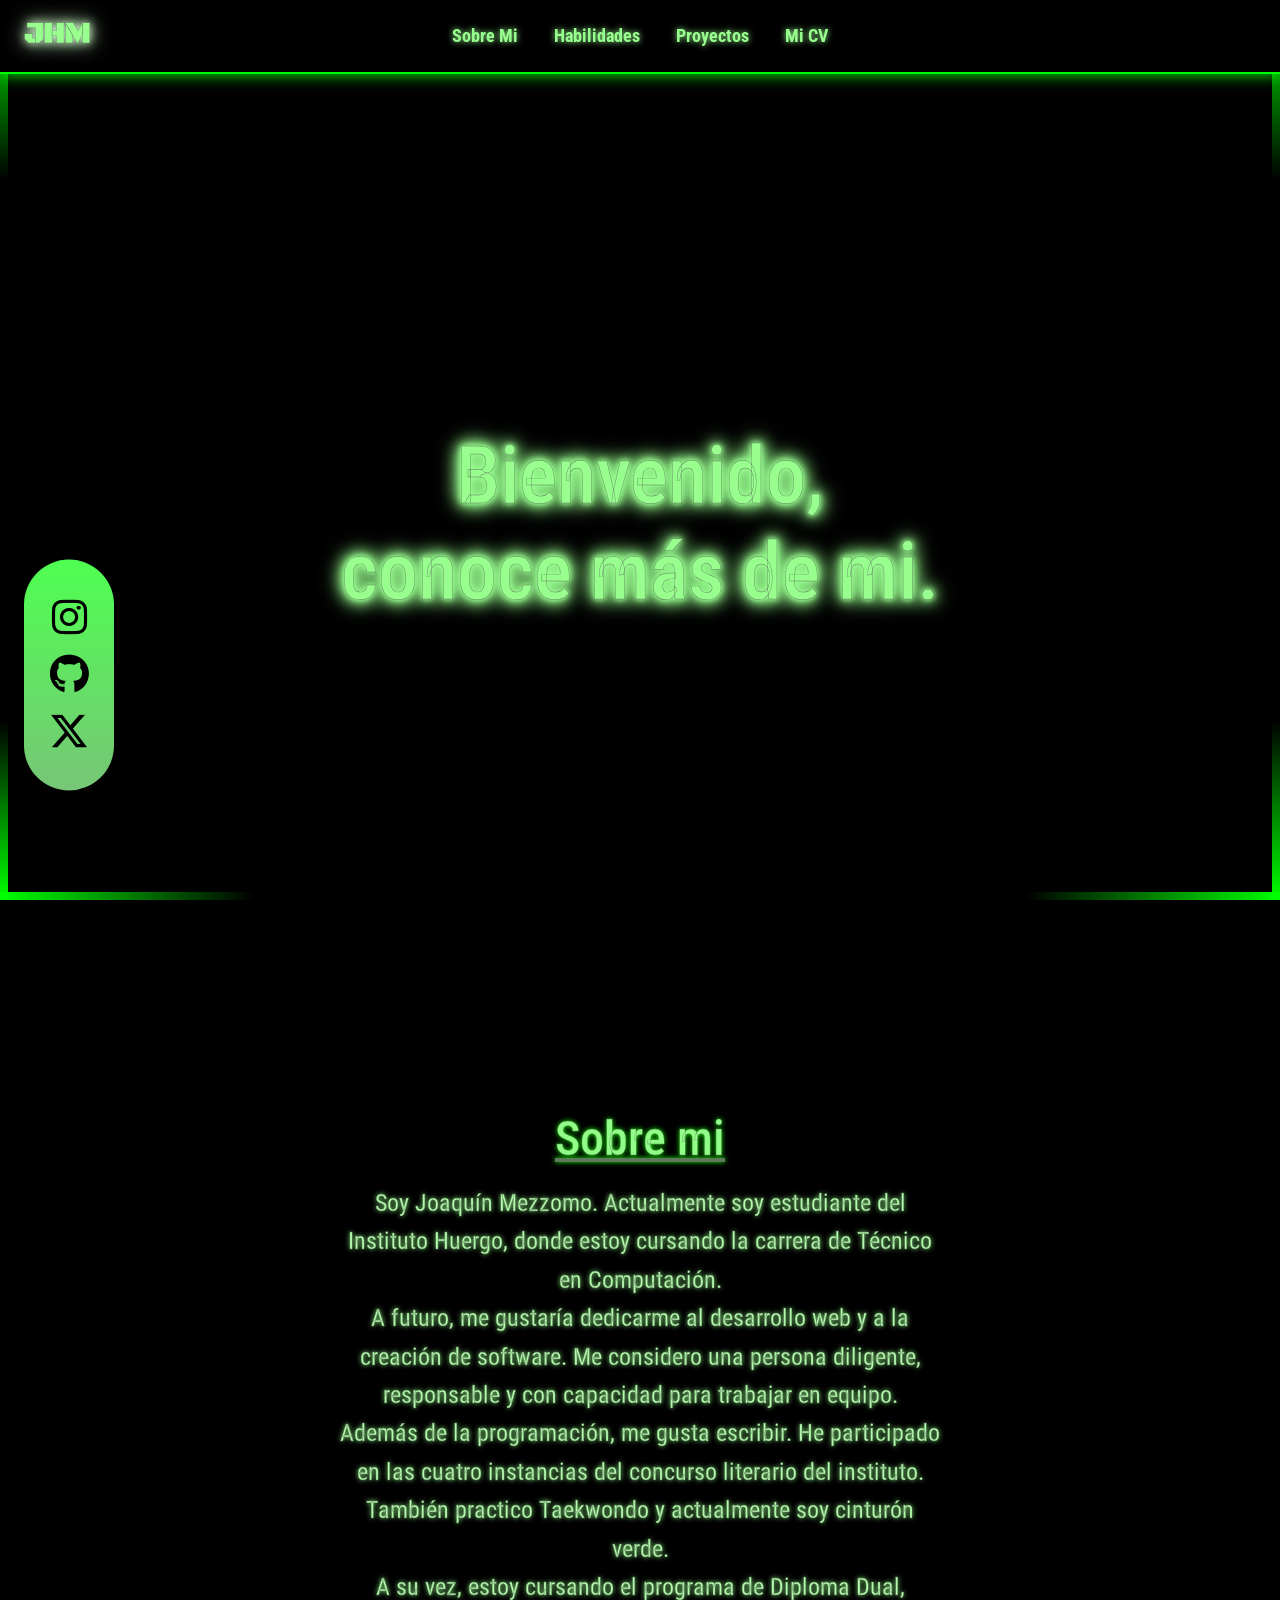
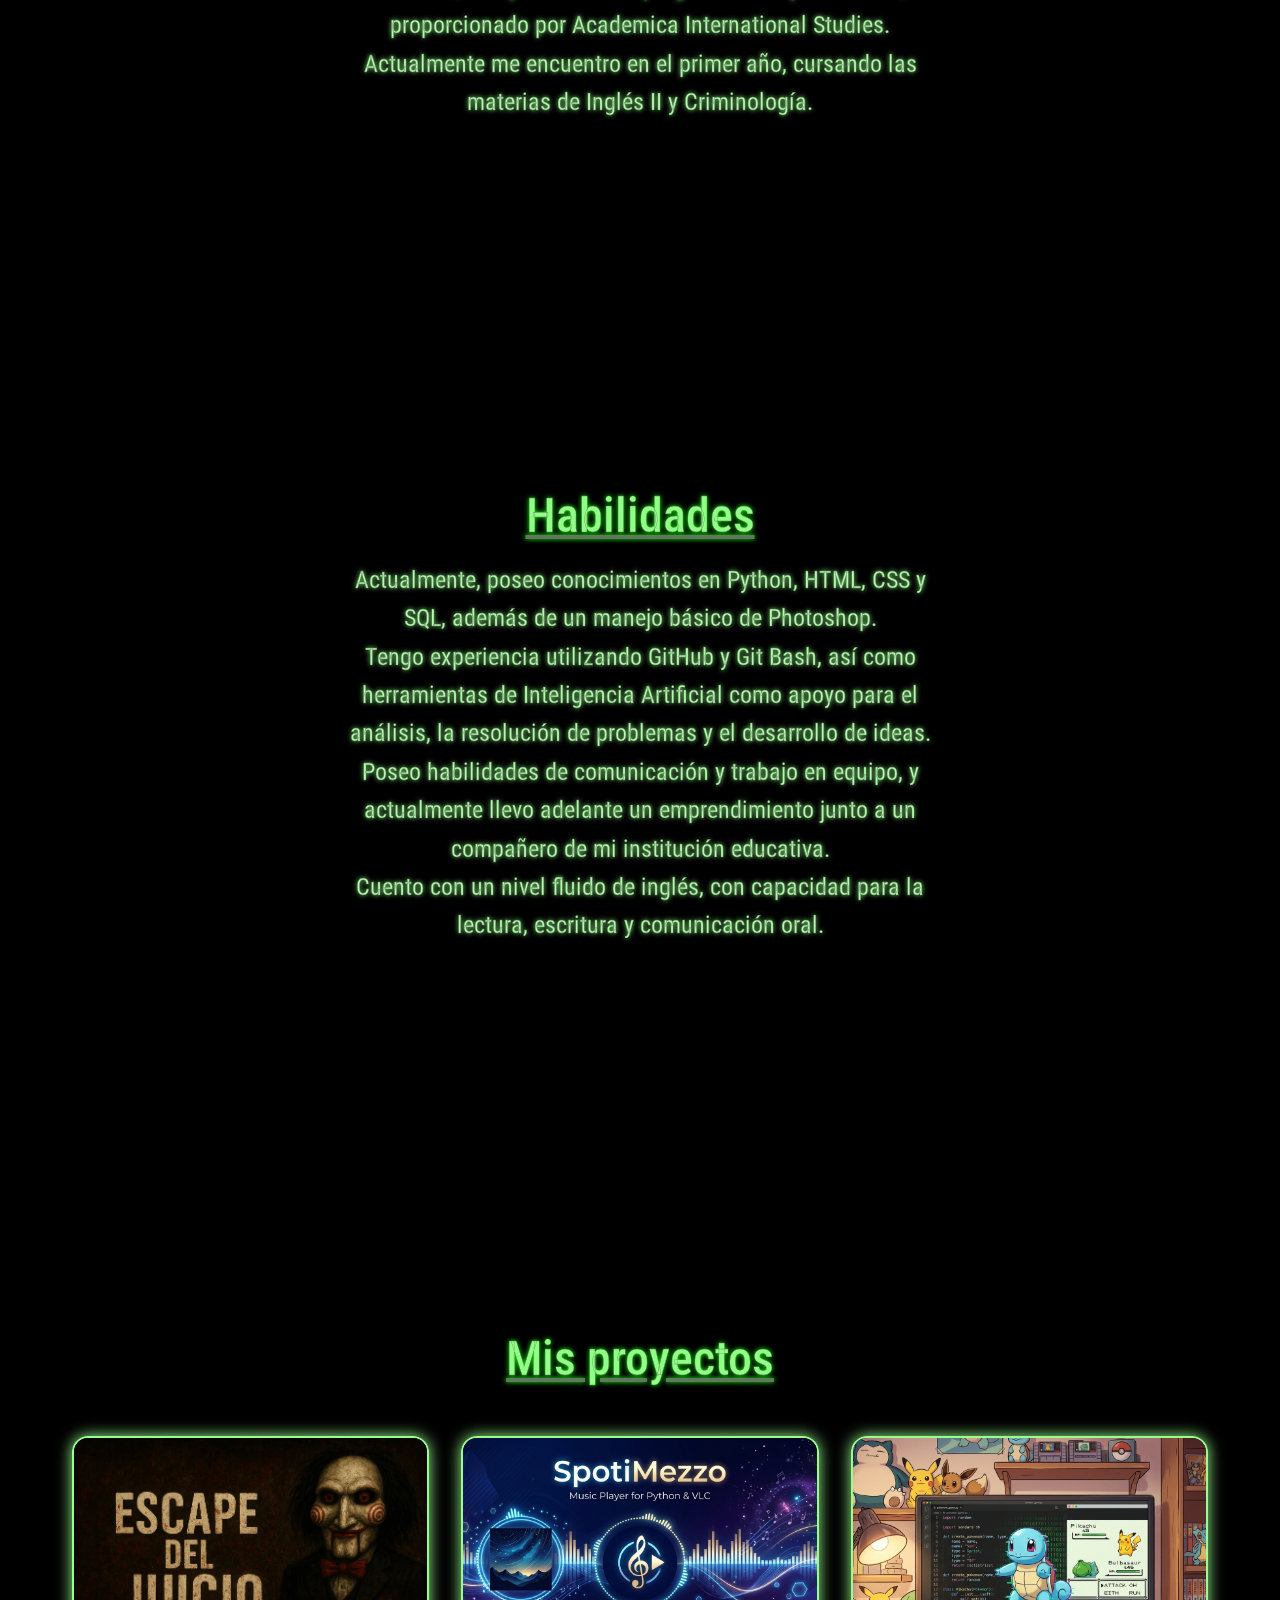
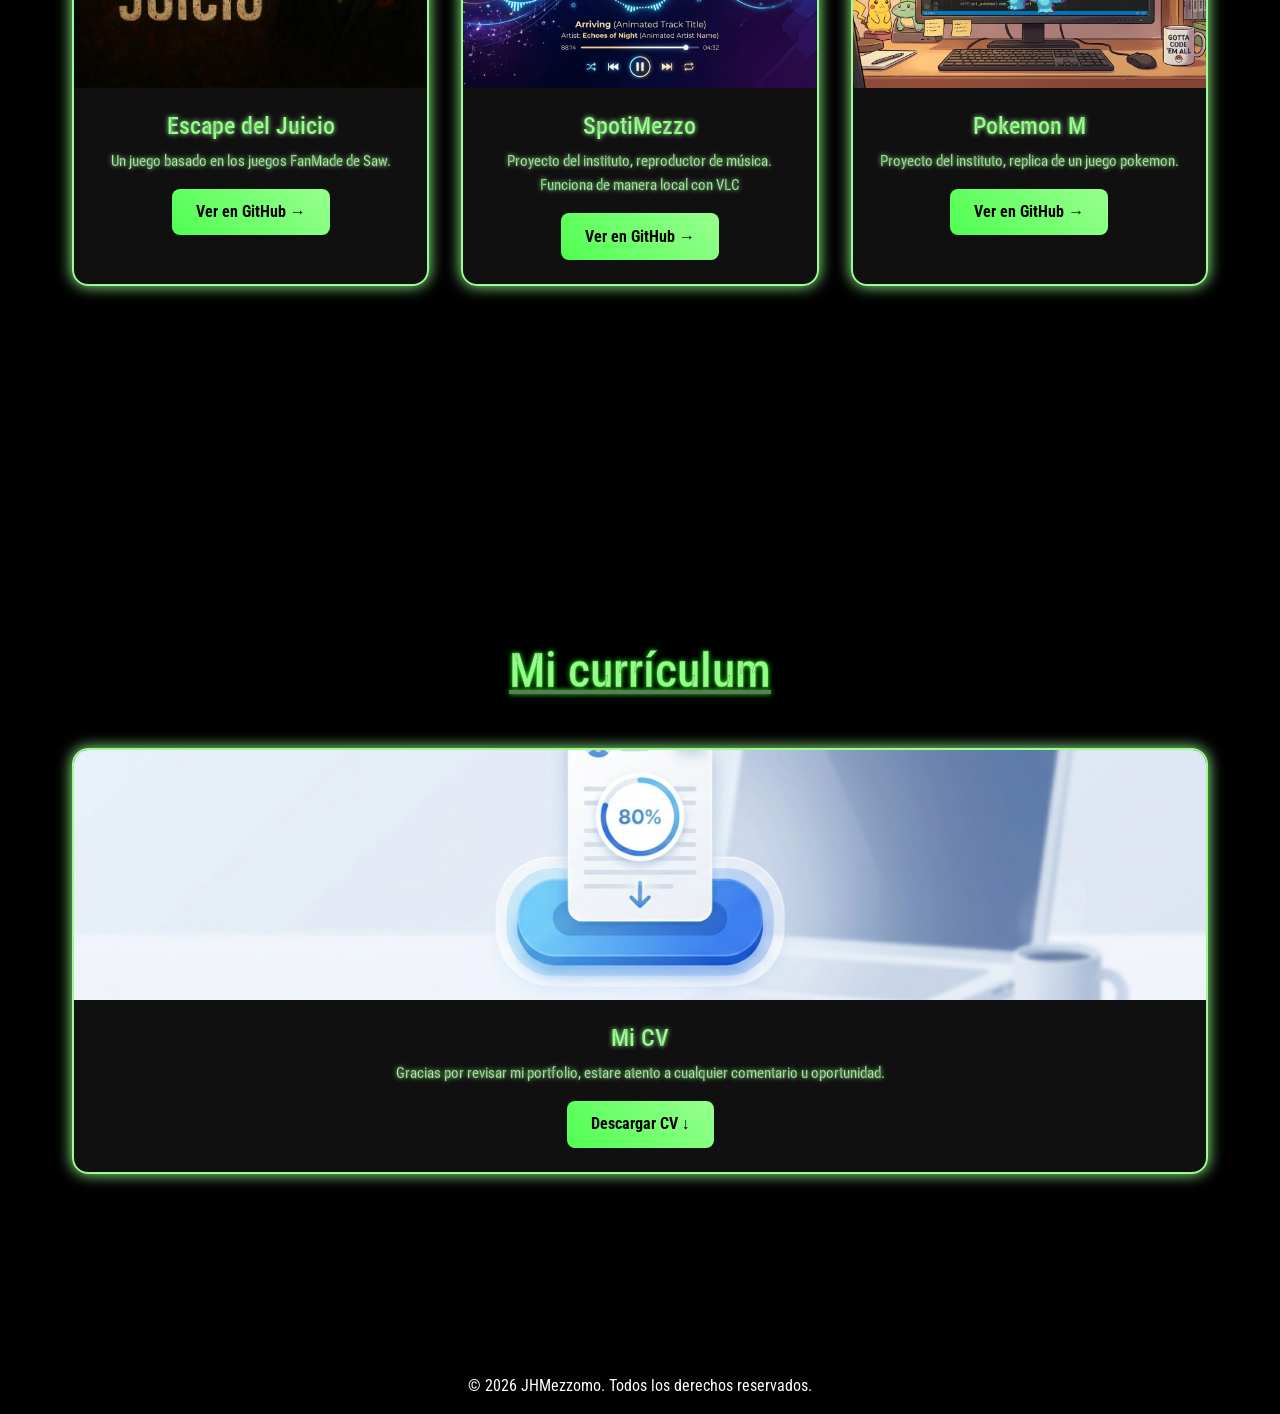
<file: index.html>
<!DOCTYPE html>
<html lang="es">
<head>
    <meta charset="UTF-8">
    <meta name="viewport" content="width=device-width, initial-scale=1.0">
    <meta name="author" content="JHMezzomo">
    <link href="https://cdn.jsdelivr.net/npm/bootstrap@5.3.8/dist/css/bootstrap.min.css" rel="stylesheet" integrity="sha384-sRIl4kxILFvY47J16cr9ZwB07vP4J8+LH7qKQnuqkuIAvNWLzeN8tE5YBujZqJLB" crossorigin="anonymous">
    <link rel="stylesheet" href="https://cdnjs.cloudflare.com/ajax/libs/font-awesome/6.5.2/css/all.min.css">
    <link rel="stylesheet" href="style.css">
    <title>Portfolio|JHM</title>
    <link rel="icon" type="image/x-icon" href="imagenes/favicon_portfolio.ico">
</head>
<body>  
    <nav class="navbar navbar-expand-lg top-navbar">
        <div class="container-fluid">
            <div class="logo-brand" onclick="ChangeMode()">JHM</div>
            <button class="navbar-toggler" type="button" data-bs-toggle="collapse" data-bs-target="#navbarNavAltMarkup" aria-controls="navbarNavAltMarkup" aria-expanded="false" aria-label="Toggle navigation">
                <span class="navbar-toggler-icon"></span>
            </button>
            <div class="collapse navbar-collapse" id="navbarNavAltMarkup">
                <div class="navbar-nav">
                    <a class="nav-link" aria-current="page" href="#sobre-mi">Sobre Mi</a>
                    <a class="nav-link" href="#habilidades">Habilidades</a>
                    <a class="nav-link" href="#proyectos">Proyectos</a>
                    <a class="nav-link" href="#cv">Mi CV</a>
                </div>
            </div>
        </div>
    </nav>
    <div class="container-fluid page-layout bordes-verdes">
        <nav class="navbar navbar-dark sidebar">
            <div class="container sidebar-content">
                <ul class="navbar-nav">
                    <li class="nav-item">
                        <a class="navbar-brand" href="https://www.instagram.com/jhmezzo/" aria-label="Instagram">
                        <i class="fa-brands fa-instagram" aria-hidden="true"></i>
                        </a>
                    </li>
                    <li class="nav-item">
                        <a class="navbar-brand" href="https://github.com/jhmezzomo-hub">
                        <i class="fa-brands fa-github"></i>
                        </a>
                    </li>
                    <li class="nav-item">
                        <a class="navbar-brand" href="https://www.youtube.com/@joaquinmezzomo4281">
                        <i class="fa-brands fa-x-twitter"></i>
                        </a>
                    </li>
                </ul> 
            </div>
        </nav>
        <main class="main-content">
            <h1>
                Bienvenido,<br>conoce más de mi.
            </h1>
        </main>
        <section class="content-section" id="sobre-mi">
            <h2><u>Sobre mi</u></h2>
            <p>            
                Soy Joaquín Mezzomo. Actualmente soy estudiante del Instituto Huergo, donde estoy cursando la carrera de Técnico en Computación.
                <br>A futuro, me gustaría dedicarme al desarrollo web y a la creación de software. Me considero una persona diligente, responsable y con capacidad para trabajar en equipo.
                <br>Además de la programación, me gusta escribir. He participado en las cuatro instancias del concurso literario del instituto.
                <br>También practico Taekwondo y actualmente soy cinturón verde.
                <br>A su vez, estoy cursando el programa de Diploma Dual, proporcionado por Academica International Studies. Actualmente me encuentro en el primer año, cursando las materias de Inglés II y Criminología.
            </p>
        </section>
        <section class="content-section" id="habilidades">
            <h2><u>Habilidades</u></h2>
            <p>
                Actualmente, poseo conocimientos en Python, HTML, CSS y SQL, además de un manejo básico de Photoshop.
                <br>Tengo experiencia utilizando GitHub y Git Bash, así como herramientas de Inteligencia Artificial como apoyo para el análisis, la resolución de problemas y el desarrollo de ideas.
                <br>Poseo habilidades de comunicación y trabajo en equipo, y actualmente llevo adelante un emprendimiento junto a un compañero de mi institución educativa.
                <br>Cuento con un nivel fluido de inglés, con capacidad para la lectura, escritura y comunicación oral.
            </p>
        </section>
        <section class="content-section" id="proyectos">
            <h2><u>Mis proyectos</u></h2>
            <div class="projects-container">
                <div class="project-card">
                    <img src="imagenes/escapeDelJuicio.png" alt="Escape del Juicio">
                    <div class="project-info">
                        <h3>Escape del Juicio</h3>
                        <p>Un juego basado en los juegos FanMade de Saw.</p>
                        <a href="https://github.com/jhmezzomo-hub/EscapeDelJuicio.git" class="project-link" target="_blank">
                            Ver en GitHub →
                        </a>
                    </div>
                </div>
                <div class="project-card">
                    <img src="imagenes/SpotiMezzo.png" alt="SpotiMezzo">
                    <div class="project-info">
                        <h3>SpotiMezzo</h3>
                        <p>Proyecto del instituto, reproductor de música. Funciona de manera local con VLC</p>
                        <a href="https://github.com/jhmezzomo-hub/ReproductorDeMusica.git" class="project-link" target="_blank">
                            Ver en GitHub →
                        </a>
                    </div>
                </div>
                <div class="project-card">
                    <img src="imagenes/PokemonM.png" alt="PokemonM">
                    <div class="project-info">
                        <h3>Pokemon M</h3>
                        <p>Proyecto del instituto, replica de un juego pokemon.</p>
                        <a href="https://github.com/jhmezzomo-hub/PokemonM.git" class="project-link" target="_blank">
                            Ver en GitHub →
                        </a>
                    </div>
                </div>
            </div>
        </section>
        <section class="content-section" id="cv">
            <h2><u>Mi currículum</u></h2>
            <div class="projects-container">
                <div class="project-card">
                    <img src="imagenes/descragar_CV_Img.png" alt="Descargar CV">
                    <div class="project-info">
                        <h3>Mi CV</h3>
                        <p>Gracias por revisar mi portfolio, estare atento a cualquier comentario u oportunidad.</p>
                        <a href="Info/CV_Joaquin_Mezzom.pdf" class="project-link" download="CV_Joaquin_Mezzom.pdf">
                            Descargar CV ↓
                        </a>
                    </div>
                </div>
            </div>
        </section>
    </div>
    <script src="https://cdn.jsdelivr.net/npm/bootstrap@5.3.3/dist/js/bootstrap.bundle.min.js" integrity="sha384-YvpcrYf0tY3lHB60NNkmXc5s9fDVZLESaAA55NDzOxhy9GkcIdslK1eN7N6jIeHz" crossorigin="anonymous"></script>
    <footer>
        <div class="footer-content">
            <p style="color: #ffffff; text-align: center;">&copy; 2026 JHMezzomo. Todos los derechos reservados.</p>
        </div>
    </footer>
    <script>
        function ChangeMode() {
            document.body.classList.toggle("light-mode");
            }
    </script>
   
</body>
</html>
</file>
<file: style.css>
@import url('https://fonts.googleapis.com/css2?family=Roboto+Condensed:ital,wght@0,100..900;1,100..900&display=swap');
@import url('https://fonts.googleapis.com/css2?family=Black+Ops+One&family=Exo+2:ital,wght@0,100..900;1,100..900&display=swap');

:root {
  --colorVerde: #00ff00;
  --colorFondo: #000000;
  --colorSideBar1 : #4fff51;
  --colorSideBar2 :  #99ff99c6;
  --colorSideBarHover:  #52864d;
  --colorH1 : #98ff8f;
  --colorP :  #b4faad;
  --colorH2 : #91ff87;
  --colorH3 : #98ff8f;
  --colorBorde : #60785e;
  --colorShadowH1 : #98ff8f;
  --colorShadowH2 : #15ff00;
  --colorShadowH3 : #98ff8f;
  --colorShadowP : #8eff83;
  --colorFondoPC : rgba(20, 20, 20, 0.8);
  --colorBordeYShadowPC : #98ff8f;
  --colorBordeHoverPC : #b4faad;
  --colorFondoLinka : #4fff51;
  --colorFondoLinkb : #98ff8f;
  --colorHoverLinka : #98ff8f;
  --colorHoverLinkb : #b4faad;
  --colorLogo : #98ff8f;
  --colorLogoShadowa : #d8ffd5;
  --colorLogoShadowb : #c6ffc1;

    --colorRojoTC: #ff0000;
    --colorFondoTC: #eeeeee;
    --colorSideBar1TC: #ff5151;
    --colorSideBar2TC: #ff9999c6;
    --colorSideBarHoverTC: #864d4d;
    --colorH1TC: #ff8f98;
    --colorPTC: #faadb4;
    --colorH2TC: #ff8791;
    --colorH3TC: #ff8f98;
    --colorBordeTC: #785e60;
    --colorShadowH1TC: #ff8f98;
    --colorShadowH2TC: #ff0015;
    --colorShadowH3TC: #ff8f98;
    --colorShadowPTC: #ff838e;
    --colorFondoPCTC: rgba(20, 20, 20, 0.8);
    --colorBordeYShadowPCTC: #ff8f98;
    --colorBordeHoverPCTC: #faadb4;
    --colorFondoLinkaTC: #ff5151;
    --colorFondoLinkbTC: #ff8f98;
    --colorHoverLinkaTC: #ff8f98;
    --colorHoverLinkbTC: #faadb4;
    --colorLogoTC: #ff8f98;
    --colorLogoShadowaTC: #ffd5d8;
    --colorLogoShadowbTC: #ffc1c6;
}

body{
    background-color: var(--colorFondo);
    background-repeat: no-repeat;
    background-size: cover;
    background-attachment: fixed;
    background-position: center;
    font-family: "Roboto Condensed";
    margin: 0;
    min-height: 100vh;
    overflow-x: hidden;
    scroll-behavior: smooth;
    transition: background-color 0.3s ease;
}
.page-layout {
    min-height: 100vh;
    padding: 0;
    position: relative;
    z-index: 2;
    background-attachment: fixed;
}
.top-navbar {
    position: sticky;
    top: 0;
    min-height: 4.5rem;
    padding: 0.75rem 1.5rem;
    background: rgba(0, 0, 0, 0.9);
    border-bottom: 2px solid var(--colorVerde);
    box-shadow: 0 0 15px var(--colorVerde);
    z-index: 10;
}
.top-navbar .container-fluid {
    position: relative;
    min-height: 3rem;
}
.top-navbar .logo-brand {
    position: absolute;
    top: 50%;
    left: 0;
    transform: translateY(-50%);
    margin: 0;
}
.top-navbar .navbar-collapse {
    justify-content: center;
}
.top-navbar .navbar-nav {
    gap: 1.25rem;
    align-items: center;
}
.top-navbar .nav-link {
    color: var(--colorH1);
    font-size: 1.15rem;
    font-weight: bold;
    text-shadow: 0 0 6px var(--colorShadowH1);
    transition: color 0.2s ease, text-shadow 0.2s ease;
}
.top-navbar .nav-link:hover,
.top-navbar .nav-link.active {
    color: var(--colorVerde);
    text-shadow: 0 0 10px var(--colorVerde);
}
.top-navbar .navbar-toggler {
    border-color: var(--colorVerde);
}
.top-navbar .navbar-toggler-icon {
    filter: hue-rotate(80deg) brightness(1.5);
}
@media (max-width: 991px) {
    .top-navbar .container-fluid {
        display: flex;
        align-items: center;
        flex-wrap: wrap;
    }
    .top-navbar .navbar-toggler {
        order: 2;
        margin-left: auto;
    }
    .top-navbar .logo-brand {
        position: static;
        order: 1;
        transform: none;
        margin: 0;
    }
    .top-navbar .navbar-collapse {
        order: 3;
        flex-basis: 100%;
    }
}
.bordes-verdes{
    background-image: 
        linear-gradient(90deg, var(--colorVerde), transparent 20%, transparent 80%, var(--colorVerde)),
        linear-gradient(90deg, var(--colorVerde), transparent 20%, transparent 80%, var(--colorVerde)),
        linear-gradient(0deg, var(--colorVerde), transparent 20%, transparent 80%, var(--colorVerde)),
        linear-gradient(0deg, var(--colorVerde), transparent 20%, transparent 80%, var(--colorVerde));
    background-size: 100% 8px, 100% 8px, 8px 100%, 8px 100%;
    background-position: 0 0, 0 100%, 0 0, 100% 0;
    background-repeat: no-repeat;
}
.sidebar {
    position: fixed;
    top:75%;
    left:1.5rem;
    transform: translateY(-50%);
    width: 90px;
    height: auto;
    background: linear-gradient(to bottom, var(--colorSideBar1), var(--colorSideBar2));
    border-radius: 4rem;
    max-height: 85vh;
    z-index: 5;
}
@media (max-width: 768px) {
    .sidebar {
        width: 75px;
        left: 1rem;
        top: 50%;
    }
}

@media (max-width: 480px) {
    .sidebar {
        width: 60px;
        left: 0.5rem;
        height: auto;
    }
}
.sidebar-content {
    padding: 1.5rem 1rem;
    display: flex;
    flex-direction: column;
    align-items: center;
    box-sizing: border-box;
}
.sidebar .navbar-nav {
    display: flex;
    flex-direction: column;
    gap: 0.25rem;
}
.sidebar .nav-item {
    width: 100%;
    text-align: center;
}
.sidebar .nav-item a {
    display: block;
    width: 100%;
    border-radius: 4rem;
    overflow:hidden;
    transition: background-color 0.2s ease;
}
.sidebar .nav-item a img{
    width: 100%;
    height: auto;
}
.sidebar .nav-item a i {
    color: #000000;
    font-size: 2.5rem;
}
.sidebar .nav-item a:hover {
    background-color: var(--colorSideBarHover);
}
.main-content {
    margin-left: 0;
    padding: 0;
    display: flex;
    justify-content: center;
    align-items: center;
    min-height: 100vh;
}
h1{
    color: var(--colorH1);
    -webkit-text-stroke: 0.025rem var(--colorBorde);
    text-align: center;
    margin: 0;
    text-shadow: 0 0 5px var(--colorShadowH1), 0 0 10px var(--colorShadowH1), 0 0 15px var(--colorShadowH1), 0 0 20px var(--colorShadowH1), 0 0 25px var(--colorShadowH1);
    font-size: 5rem;
    animation: floating 3s ease-in-out infinite;
}

@keyframes floating {
    0% {
        transform: translateY(0px);
    }
    50% {
        transform: translateY(-20px);
    }
    100% {
        transform: translateY(0px);
    }
}
.content-section {
    min-height: 100vh;
    display: flex;
    flex-direction: column;
    justify-content: center;
    align-items: center;
    padding: 2rem;
    text-align: center;
}
.content-section h2 {
    color: var(--colorH2);
    -webkit-text-stroke: 0.02rem var(--colorBorde);
    text-shadow: 0 0 5px var(--colorShadowH2);
    font-size: 3rem;
    margin-bottom: 1rem;
    animation: floating 3s ease-in-out infinite;
}
.content-section p {
    color: var(--colorP);
    -webkit-text-stroke: 0.02rem var(--colorBorde);
    text-shadow: 0 0 5px var(--colorShadowP);
    max-width: 600px;
    font-size: 1.5rem;
    line-height: 1.6;
}
.projects-container {
    display: grid;
    grid-template-columns: repeat(auto-fit, minmax(300px, 1fr));
    gap: 2rem;
    width: 100%;
    max-width: 1200px;
    padding: 2rem;
}
.project-card {
    background: var(--colorFondoPC);
    border: 2px solid var(--colorBordeYShadowPC);
    border-radius: 1rem;
    overflow: hidden;
    transition: all 0.3s ease;
    cursor: pointer;
    box-shadow: 0 0 15px var(--colorBordeYShadowPC);
    position: relative;
    z-index: 1;
}
.project-card:hover {
    transform: translateY(-10px);
    box-shadow: 0 0 30px var(--colorBordeYShadowPC), 0 0 50px var(--colorBordeYShadowPC);
    border-color: var(--colorBordeHoverPC);
    z-index: 100;
}
.project-card img {
    width: 100%;
    height: 250px;
    object-fit: cover;
    display: block;
}
.project-info {
    padding: 1.5rem;
    display: flex;
    flex-direction: column;
    align-items: center;
    text-align: center;
}
.project-info h3 {
    color: var(--colorH3);
    -webkit-text-stroke: 0.015rem var(--colorBorde);
    text-shadow: 0 0 5px var(--colorShadowH3);
    font-size: 1.5rem;
    margin-bottom: 0.5rem;
}
.project-info p {
    color: var(--colorP);
    font-size: 0.95rem;
    width: 100%;
    text-align: center;
    margin-bottom: 1rem;
}
.project-link {
    display: inline-block;
    background: linear-gradient(45deg, var(--colorFondoLinka), var(--colorFondoLinkb));
    color: #000000;
    padding: 0.7rem 1.5rem;
    border-radius: 0.5rem;
    text-decoration: none;
    font-weight: bold;
    transition: all 0.3s ease;
}
.project-link:hover {
    background: linear-gradient(45deg, var(--colorHoverLinka), var(--colorHoverLinkb));
    transform: scale(1.05);
    box-shadow: 0 0 15px var(--colorHoverLinka);
}
@media (max-width: 768px) {
    .projects-container {
        grid-template-columns: repeat(auto-fit, minmax(250px, 1fr));
        gap: 1.5rem;
        padding: 1rem;
    }

    .project-card img {
        height: 200px;
    }
}
.logo-brand {
    font-family: "black ops one", sans-serif;
    position: static;
    display: block;
    margin-right: 2rem;
    font-size: 1.8rem;
    font-weight: bold;
    color: var(--colorLogo);
    -webkit-text-stroke: 0.02rem var(--colorBorde);
    text-shadow: 0 0 10px var(--colorLogoShadowa), 0 0 20px var(--colorLogoShadowb);
    cursor: pointer;
    text-decoration: none;
}
.content-section {
    scroll-margin-top: 5rem;
}
.light-mode{
    background-color: var(--colorFondoTC);
    --colorVerde: var(--colorRojoTC);
    --colorFondo: var(--colorFondoTC);
    --colorSideBar1: var(--colorSideBar1TC);
    --colorSideBar2: var(--colorSideBar2TC);
    --colorSideBarHover: var(--colorSideBarHoverTC);
    --colorH1: var(--colorH1TC);
    --colorP: var(--colorPTC);
    --colorH2: var(--colorH2TC);
    --colorH3: var(--colorH3TC);
    --colorBorde: var(--colorBordeTC);
    --colorShadowH1: var(--colorShadowH1TC);
    --colorShadowH2: var(--colorShadowH2TC);
    --colorShadowH3: var(--colorShadowH3TC);
    --colorShadowP: var(--colorShadowPTC);
    --colorFondoPC: var(--colorFondoPCTC);
    --colorBordeYShadowPC: var(--colorBordeYShadowPCTC);
    --colorBordeHoverPC: var(--colorBordeHoverPCTC);
    --colorFondoLinka: var(--colorFondoLinkaTC);
    --colorFondoLinkb: var(--colorFondoLinkbTC);
    --colorHoverLinka: var(--colorHoverLinkaTC);
    --colorHoverLinkb: var(--colorHoverLinkbTC);
    --colorLogo: var(--colorLogoTC);
    --colorLogoShadowa: var(--colorLogoShadowaTC);
    --colorLogoShadowb: var(--colorLogoShadowbTC);
}
</file>
